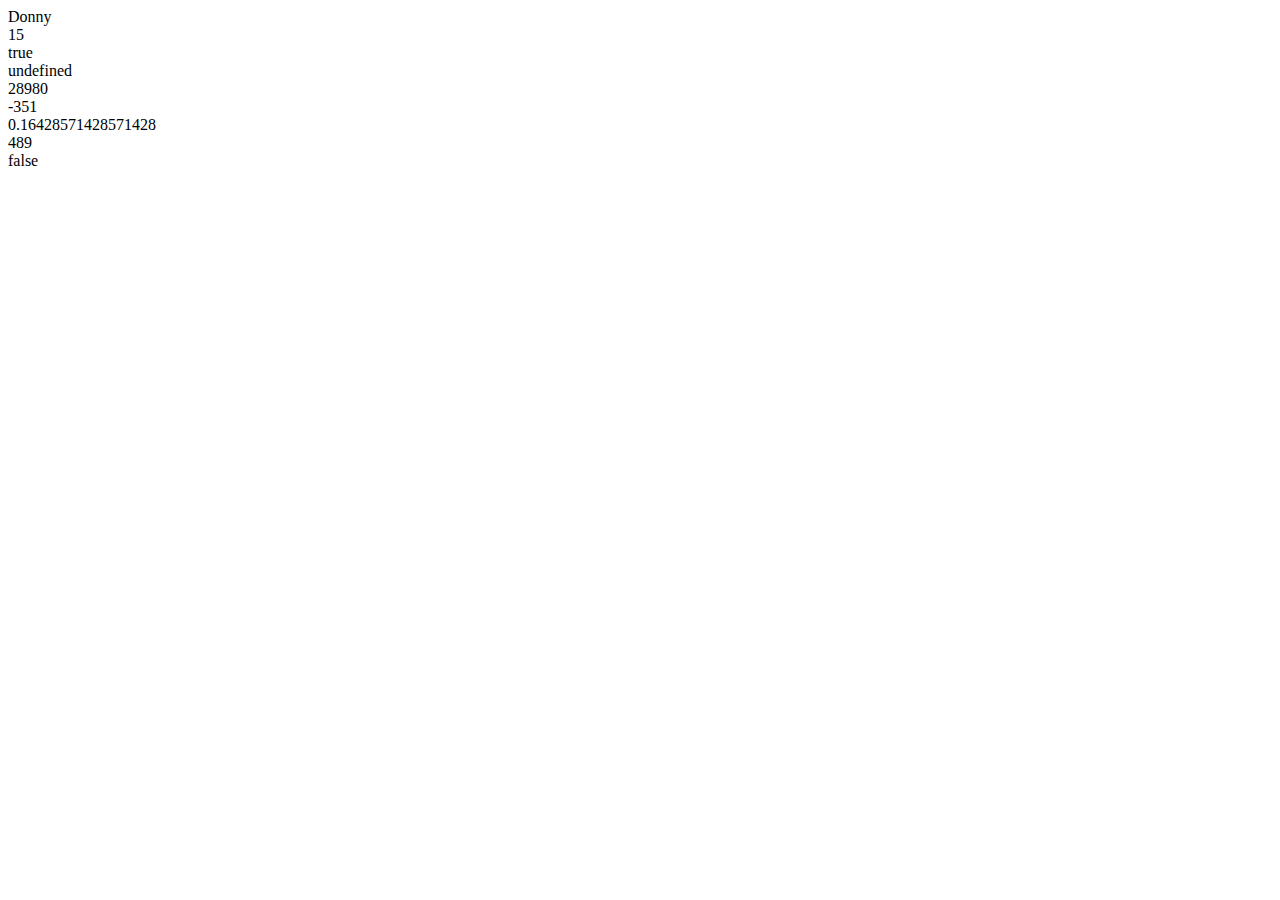
<file: 3.1/index.html>
<!DOCTYPE html>
<html lang="en">
<head>
    <meta charset="UTF-8">
    <meta http-equiv="X-UA-Compatible" content="IE=edge">
    <meta name="viewport" content="width=device-width, initial-scale=1.0">
    <title>Document</title>
    
</head>
<body>
  <script src="./app.js"></script>  
</body>
</html>
</file>
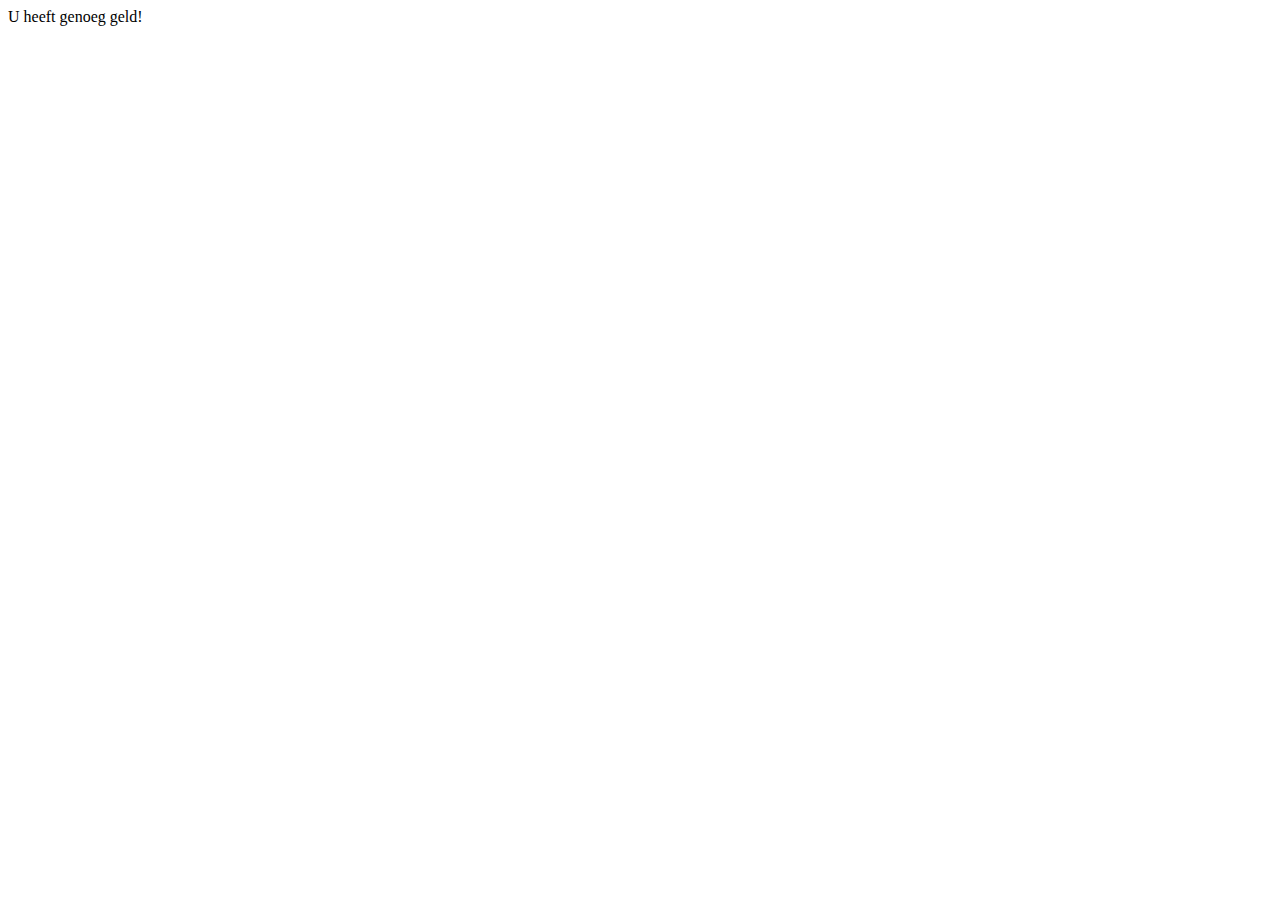
<file: 7.1/index.html>
<!DOCTYPE html>
<html lang="en">
<head>
    <meta charset="UTF-8">
    <meta http-equiv="X-UA-Compatible" content="IE=edge">
    <meta name="viewport" content="width=device-width, initial-scale=1.0">
    <title>Document</title>
</head>
<body>
<script src="app.js"></script></body>
</html>
</file>
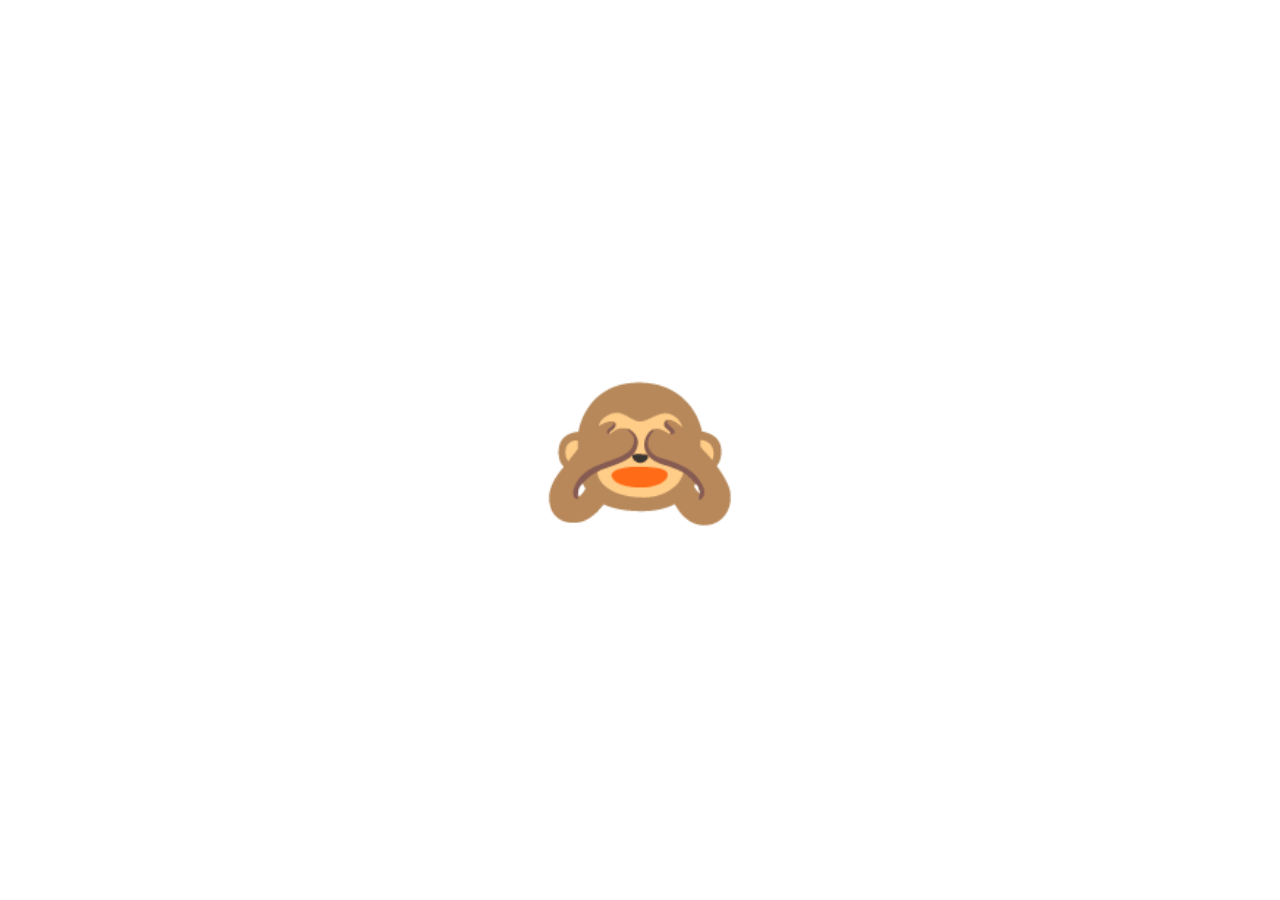
<file: monkey-animation/index.html>
<!DOCTYPE html>
<html lang="en">
<head>
    <meta charset="UTF-8">
    <meta http-equiv="X-UA-Compatible" content="IE=edge">
    <meta name="viewport" content="width=device-width, initial-scale=1.0">
    <title>peek a</title>
    <link rel="stylesheet" href="style.css">
</head>
<body>
    <h1 id="verassing"></h1>
    <div class="emoji closed active" onclick="closed_Dissapear()">🙈</div>
    <div class="emoji open">🙉</div>
    <script src="app.js"></script>
</body>
</html>
</file>
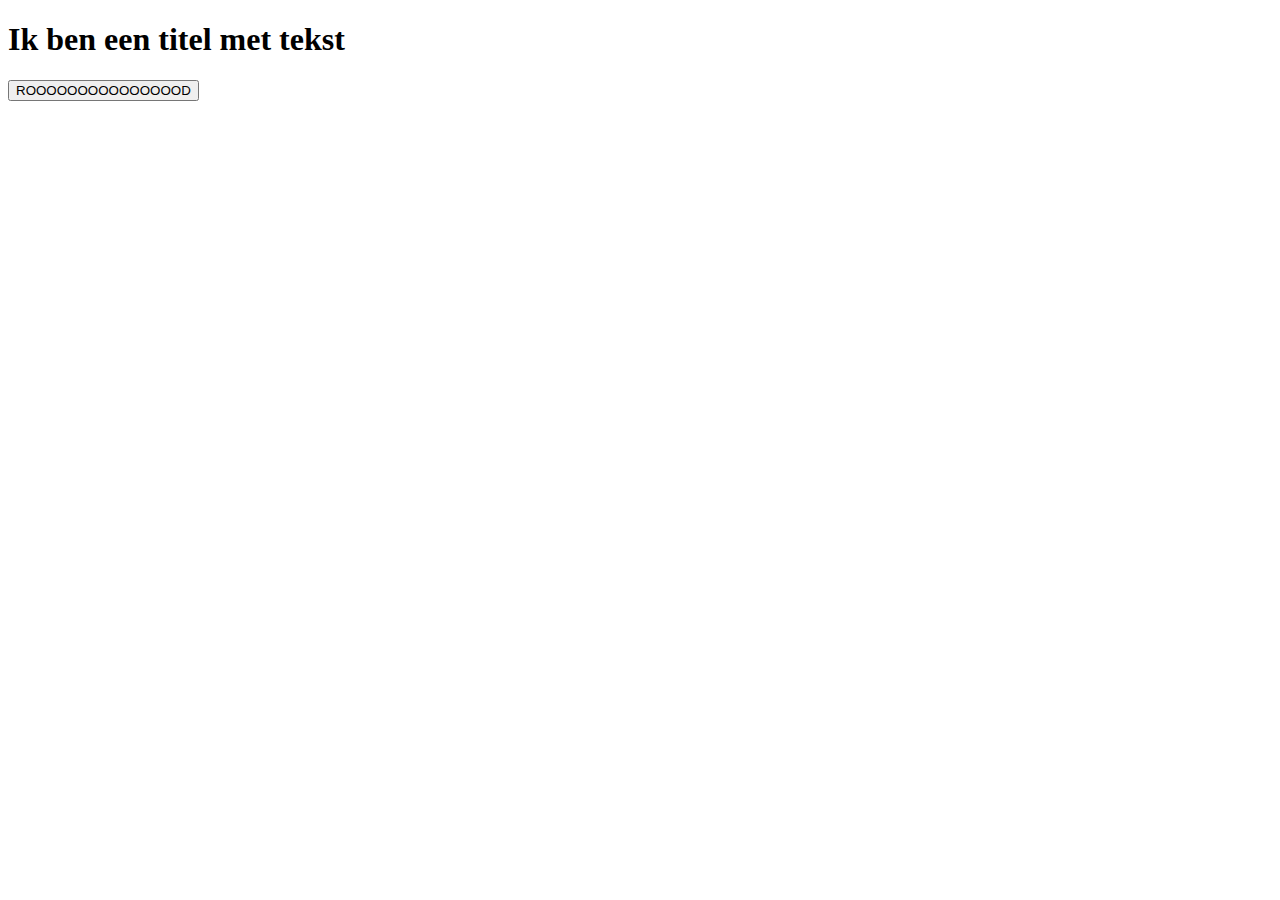
<file: oefenen/index.html>
<!DOCTYPE html>
<html lang="en">
<head>
    <meta charset="UTF-8">
    <meta http-equiv="X-UA-Compatible" content="IE=edge">
    <meta name="viewport" content="width=device-width, initial-scale=1.0">
    <title>Document</title>
</head>
<body>
    
<h1 id="kutJavascript">Ik ben een titel met tekst</h1>
<button onclick="kleur_aanpassen()">ROOOOOOOOOOOOOOOD</button>
<script src="app.js">


</script>
</body>
</html>
</file>
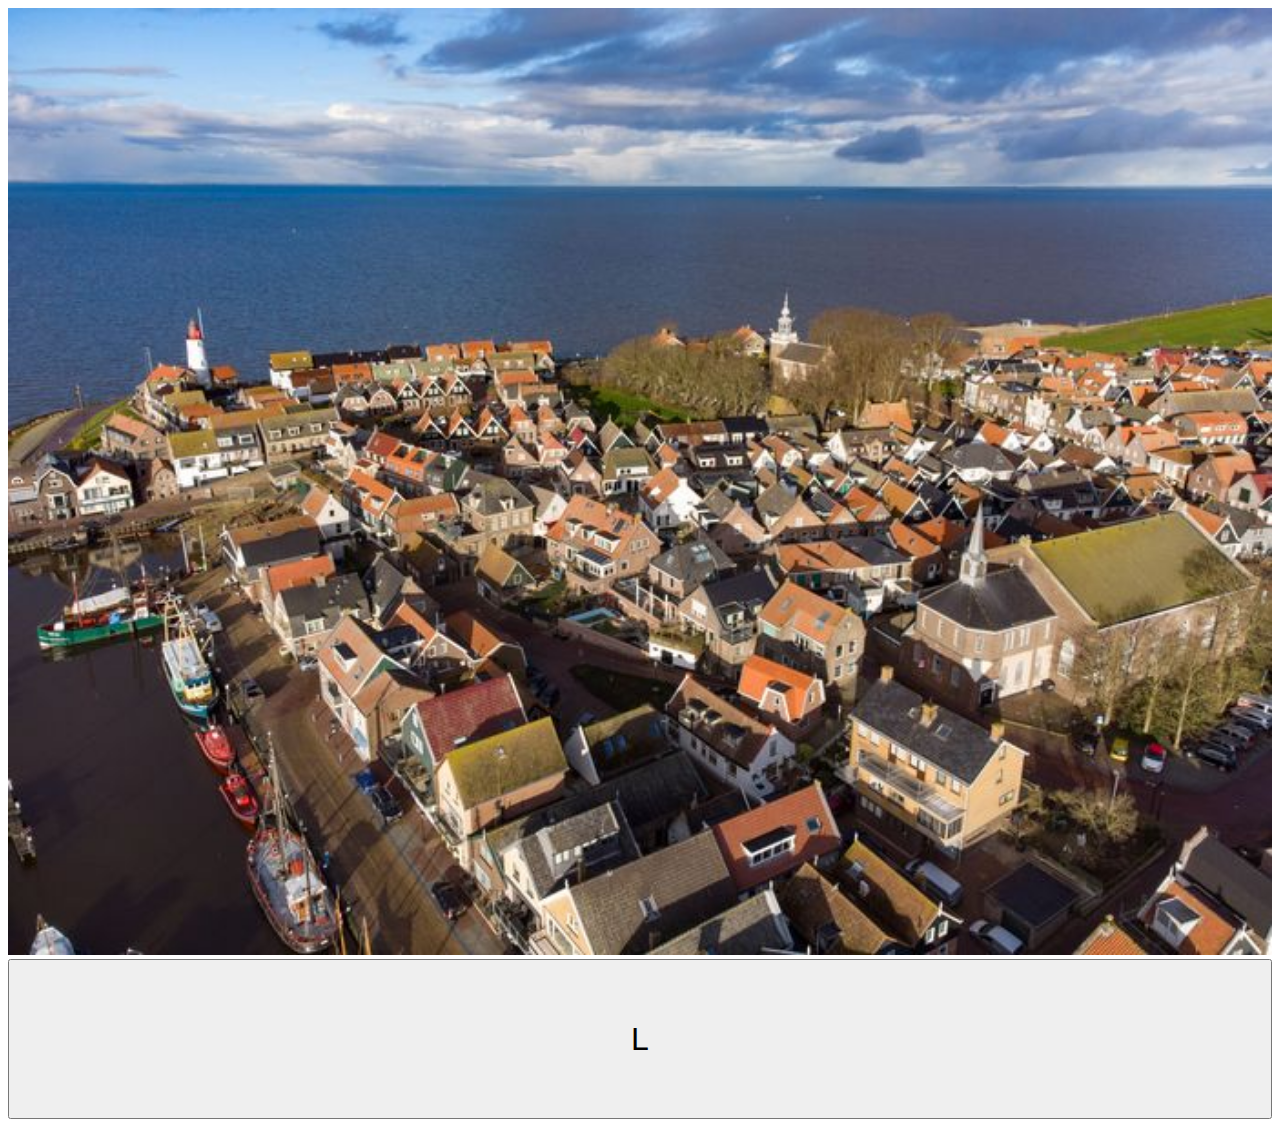
<file: urkdestroyer/index.html>
<!DOCTYPE html>
<html lang="en">
<head>
    <meta charset="UTF-8">
    <meta http-equiv="X-UA-Compatible" content="IE=edge">
    <meta name="viewport" content="width=device-width, initial-scale=1.0">
    <title>Document</title>
    <link rel="stylesheet" href="style.css">
</head>
<body>
    <div class="nepalexplosives" id="explosive">
        <img class="boom" src="images/istockphoto-90506946-170667a.jpg">
    </div>
<img class="image" src="../urkdestroyer/images/download (3).jfif">
<button onclick="explode()" class="destroy">L</button>


    <script src="app.js">
        
    </script>
</body>
</html>
</file>
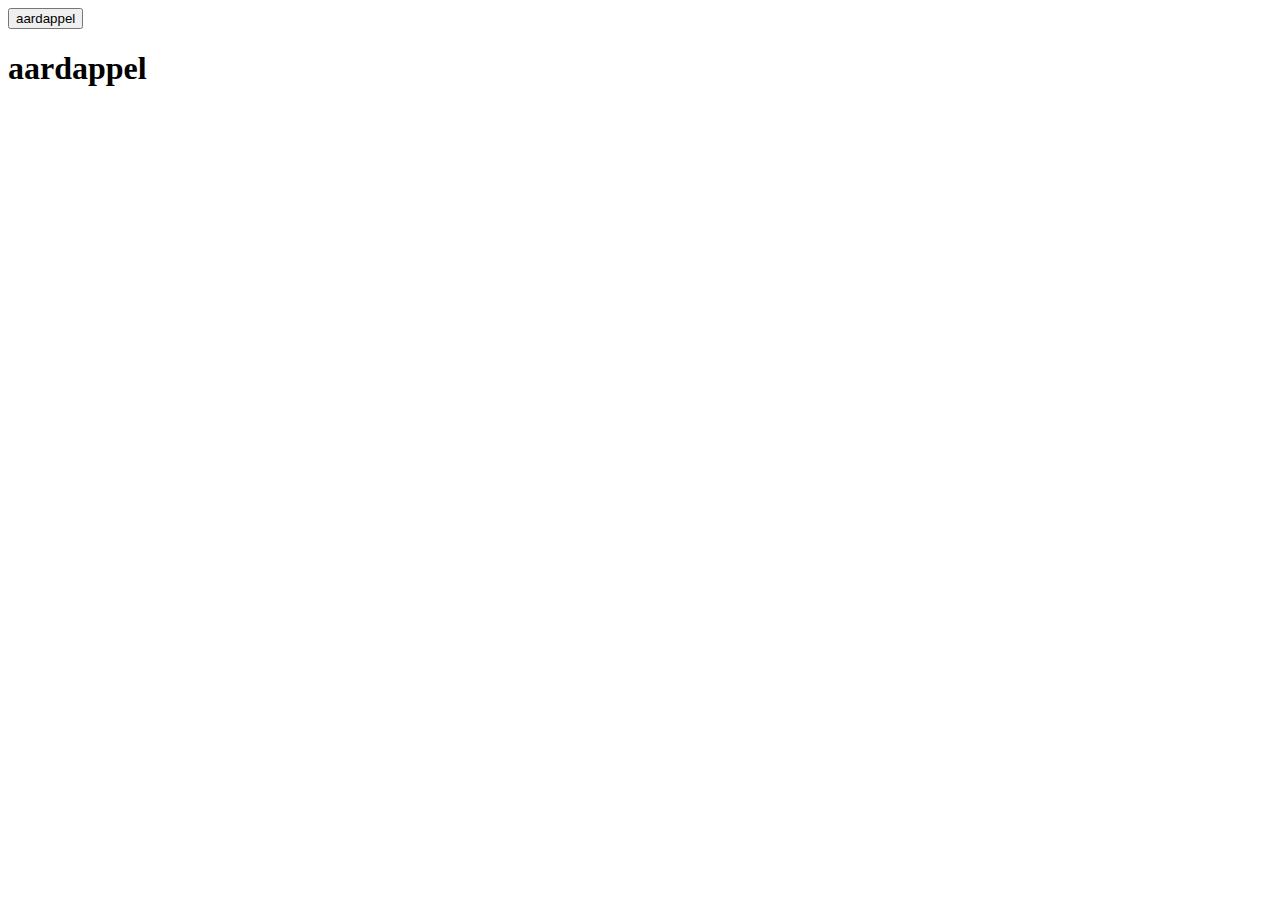
<file: datatypes1/6.1/index.html>
<!DOCTYPE html>
<html lang="en">
<head>
    <meta charset="UTF-8">
    <meta http-equiv="X-UA-Compatible" content="IE=edge">
    <meta name="viewport" content="width=device-width, initial-scale=1.0">
    <title>Document</title>
</head>
<body>
    <button  onclick="kleur_aanpassen()">aardappel</button>
    <h1 id="aardappel">aardappel</h1>
    <script src="app.js"></script>
</body>
</html>
</file>
<file: monkey-animation/style.css>
* {
    box-sizing: border-box;
    margin:0;
    padding:0;
}

body{
    display: flex;
    flex-direction: column;
    justify-content: center;
    align-items: center;
    height:100vh;
}

.emoji {
    font-size: 10rem;
    cursor: pointer;
    user-select: none;

}

.closed {
    display:none;
}

.open {

    display:none;
}

.active {
    display:block;
}

h1 {
    display:flex;
    justify-content: center;
}
</file>
<file: urkdestroyer/style.css>
.image {
    width:100%;
    height:100%
}

.destroy {
    width:100%;
    height:10rem;
    font-size: 2em;
}

.boom {
    position: relative;
    top: 50rem;
    left:20rem;
}

.nepalexplosives {
    display:none;
}
</file>
